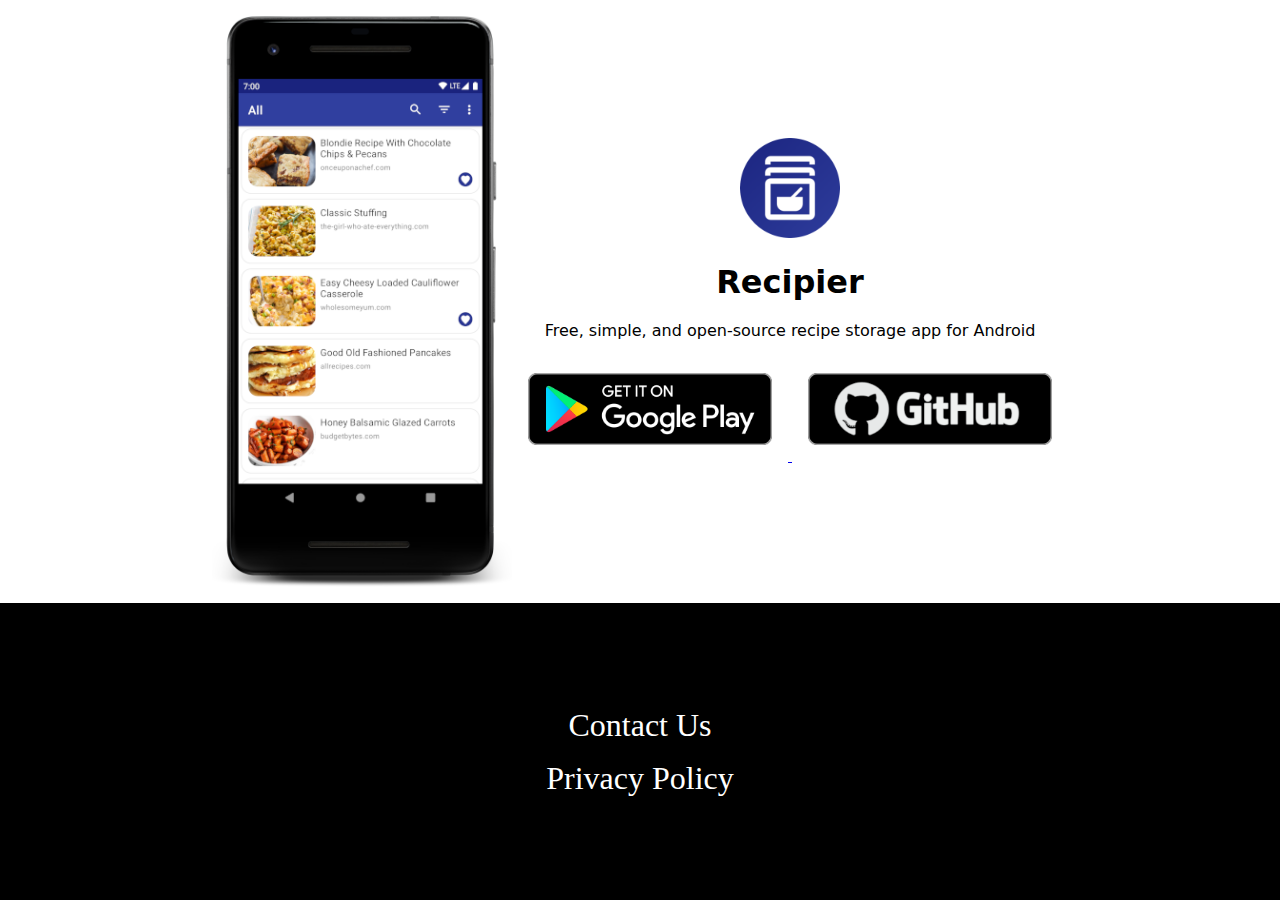
<file: index.html>
<!DOCTYPE html>
<html lang="en">
  <head>
    <meta charset="UTF-8" />
    <meta http-equiv="X-UA-Compatible" content="IE=edge" />
    <meta name="viewport" content="width=device-width, initial-scale=1.0" />
    <title>Recipier</title>
    <link rel="stylesheet" href="static/css/normalize.css" />
    <link rel="stylesheet" href="static/css/style.css" />
  </head>
  <body>
    <main>
      <section class="intro">
        <div class="flex-padding"></div>
        <img
          class="intro__img"
          src="static/images/android-light.png"
          alt="Phone showing Recipier"
        />
        <div class="intro__content">
          <a
            href="https://play.google.com/store/apps/details?id=com.inelasticcollision.recipelink&hl=en_US&gl=US"
          >
            <img
              class="intro__content--appicon"
              src="static/images/appicon.png"
              alt="App Icon"
            />
          </a>
          <h1 class="intro__content--title">Recipier</h1>
          <p class="intro__content--description">
            Free, simple, and open-source recipe storage app for Android
          </p>
          <div class="intro__content--badges">
            <a
              href="https://play.google.com/store/apps/details?id=com.inelasticcollision.recipelink&hl=en_US&gl=US"
            >
              <img
                class="intro__content--badge"
                src="static/images/googleplay-badge.png"
                alt="Get it on Google Play"
              />
            </a>
            <a href="https://github.com/tjmadonna/recipier-android">
              <img
                class="intro__content--badge"
                src="static/images/github-badge.png"
                alt="Source code on GitHub"
              />
            </a>
          </div>
        </div>
        <div class="flex-padding"></div>
      </section>
      <section class="contact">
        <div class="contact-container">
          <div>
            <a href="mailto:dev@tylermadonna.com">Contact Us</a>
          </div>
          <div>
            <a href="privacy.html">Privacy Policy</a>
          </div>
        </div>
      </section>
    </main>
  </body>
</html>
</file>
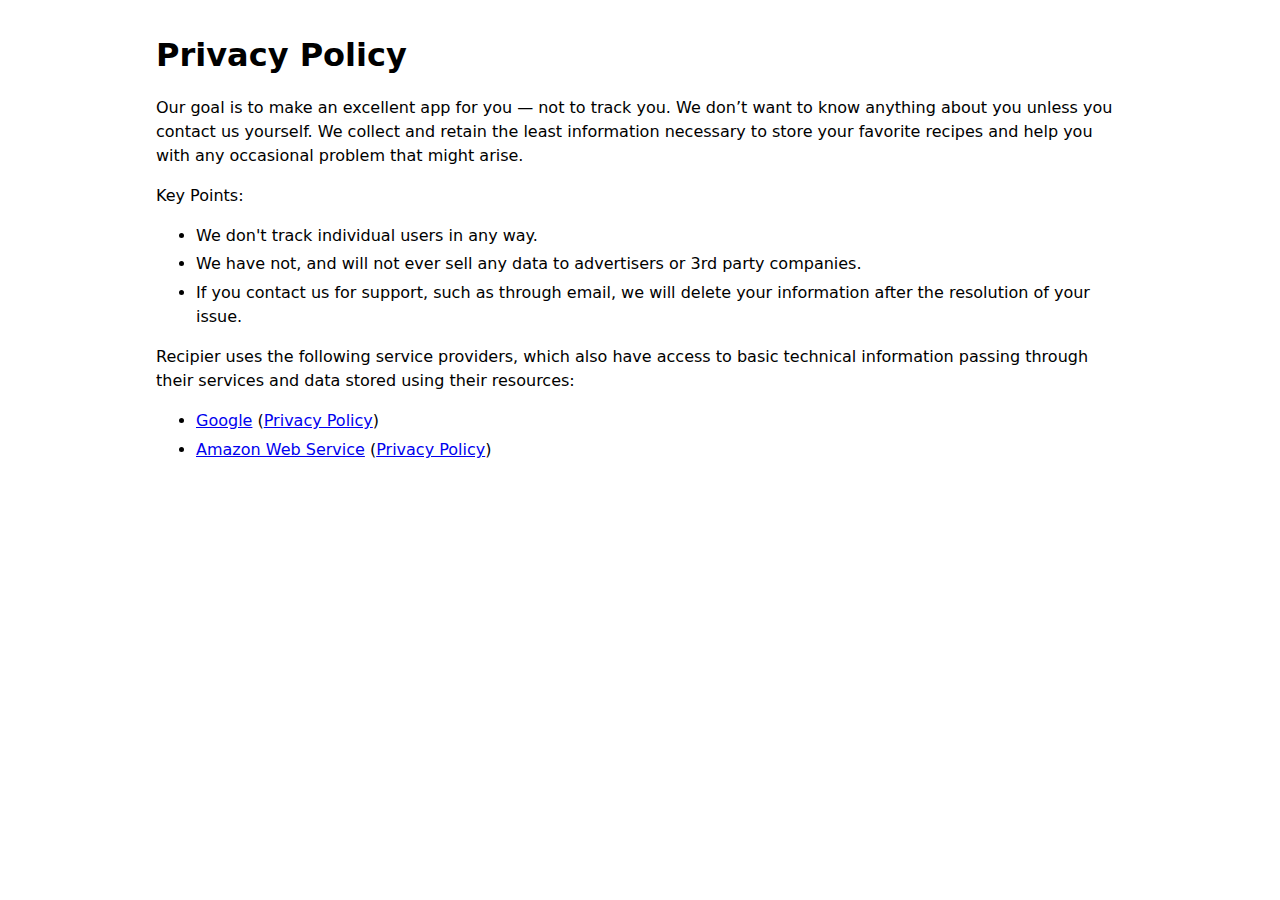
<file: privacy.html>
<!DOCTYPE html>
<html lang="en">
  <head>
    <meta charset="UTF-8" />
    <meta http-equiv="X-UA-Compatible" content="IE=edge" />
    <meta name="viewport" content="width=device-width, initial-scale=1.0" />
    <title>Privacy Policy - Pittsburgh Bus Watch</title>
    <link rel="stylesheet" href="static/css/normalize.css" />
    <link rel="stylesheet" href="static/css/style.css" />
  </head>
  <body>
    <main>
      <section class="privacy">
        <h1>Privacy Policy</h1>
        <div class="privacy--text">
          <p>
            Our goal is to make an excellent app for you — not to track you. We
            don’t want to know anything about you unless you contact us
            yourself. We collect and retain the least information necessary to
            store your favorite recipes and help you with any occasional
            problem that might arise.
          </p>
          <p> 
            Key Points:
            <ul>
              <li>We don't track individual users in any way.</li>
              <li>We have not, and will not ever sell any data to advertisers or 3rd party companies.</li>
              <li>If you contact us for support, such as through email, we will delete your information after the resolution of your issue.</li>
            </ul>
          </p>
          <p>
            Recipier uses the following service providers, which also have access to basic technical information passing through their services and data stored using their resources:
            <ul>
              <li>
                <a href="https://www.google.com/">Google</a>
                (<a href="https://policies.google.com/privacy?hl=en-US">Privacy Policy</a>)
              </li>
              <li>
                <a href="https://aws.amazon.com/">Amazon Web Service</a>
                (<a href="https://aws.amazon.com/privacy/">Privacy Policy</a>)
              </li>            
            </ul> 
          </p>
        </div>
      </section>
    </main>
  </body>
</html>
</file>
<file: static/css/style.css>
*,
*::before,
*::after {
  box-sizing: border-box;
}

html {
  scroll-behavior: smooth;
}

h1 {
  font-family: -apple-system, system-ui, Verdana, sans-serif;
}

p {
  font-family: -apple-system, system-ui, Verdana, sans-serif;
}

main {
  display: flex;
  flex-direction: column;
  min-height: 100vh;
}

.flex-padding {
  flex-grow: 2;
}

.intro {
  margin: 0 auto;
  padding: 1em;
  padding-top: 10em;
  display: flex;
  flex-direction: column-reverse;
  align-items: center;
}

.intro__img {
  max-width: 300px;
}

.intro__content {
  text-align: center;
}

.intro__content--appicon {
  width: 100px;
}

.intro__content--badge {
  height: 50px;
  margin: 1em;
}

.contact {
  flex-grow: 2;
  display: flex;
  flex-direction: column;
  justify-content: center;
  align-items: center;
  background-color: #000000;
}

.contact-container {
  max-width: 1000px;
  height: 100%;
  margin: 1em auto;
  text-align: center;
}

.contact-container div {
  margin: 1em;
}

.contact-container a {
  color: white;
  font-size: 2em;
  text-decoration: none;
}

.contact-container a:hover {
  color: #fbfcd4;
}

.contact-container a:focus {
  color: #fbfcd4;
}

.privacy {
  max-width: 1000px;
  margin: 0 auto;
  padding: 1em;
}

.privacy--text {
  line-height: 1.5;
}

.privacy--text li {
  font-family: -apple-system, system-ui, Verdana, sans-serif;
  margin: 0 0 0.3em 0;
}

@media (min-width: 600px) {
  /* Large screen */

  .intro {
    max-width: 1000px;
    flex-direction: row;
    margin: 0 auto;
    padding: 1em;
  }

  .intro__content--badge {
    height: 72px;
  }
}
</file>
